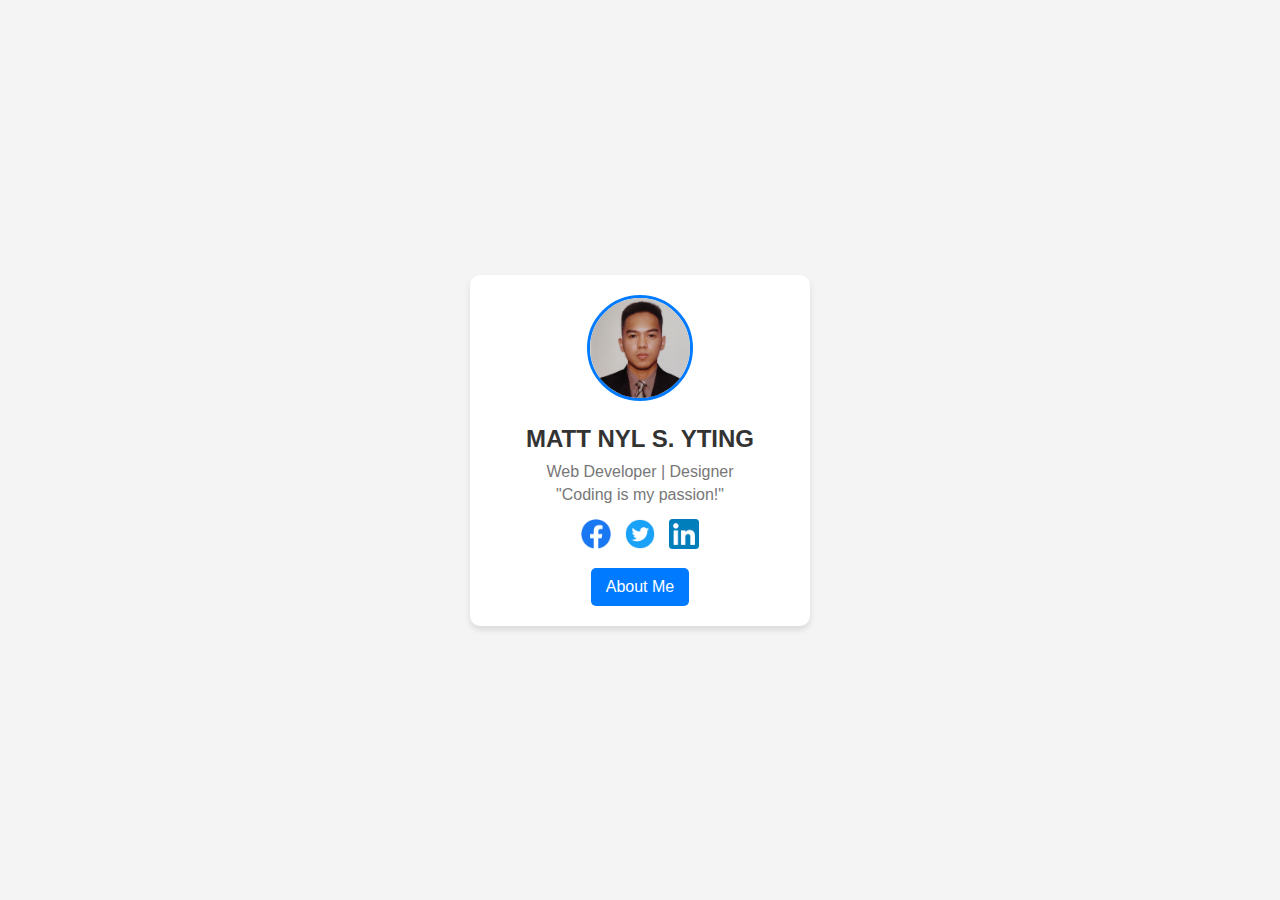
<file: profile-card_Yting/index.html>
<!DOCTYPE html>
<html lang="en">
<head>
    <meta charset="UTF-8">
    <meta name="viewport" content="width=device-width, initial-scale=1.0">
    <title>Personal Profile</title>
    <link rel="stylesheet" href="style.css">
</head>
<body>
    <div class="profile-card">
        <img src="Images/1770184045808.jpg" alt="profile picture" class="profile-img">
        <h2>MATT NYL S. YTING</h2>        
        <p>Web Developer | Designer</p>
        <p>"Coding is my passion!"</p>
        <div class="social-icons">
            <a href="#"><img src="Images/facebook-icon.png" alt="Facebook"></a>
            <a href="#"><img src="Images/twitter-icon.png" alt="Twitter"></a>
            <a href="#"><img src="Images/linkedin-icon.png" alt="LinkedIn"></a>
        </div>
        <a href="about.html" class="btn">About Me</a>
    </div>
</body>
</html>
</file>
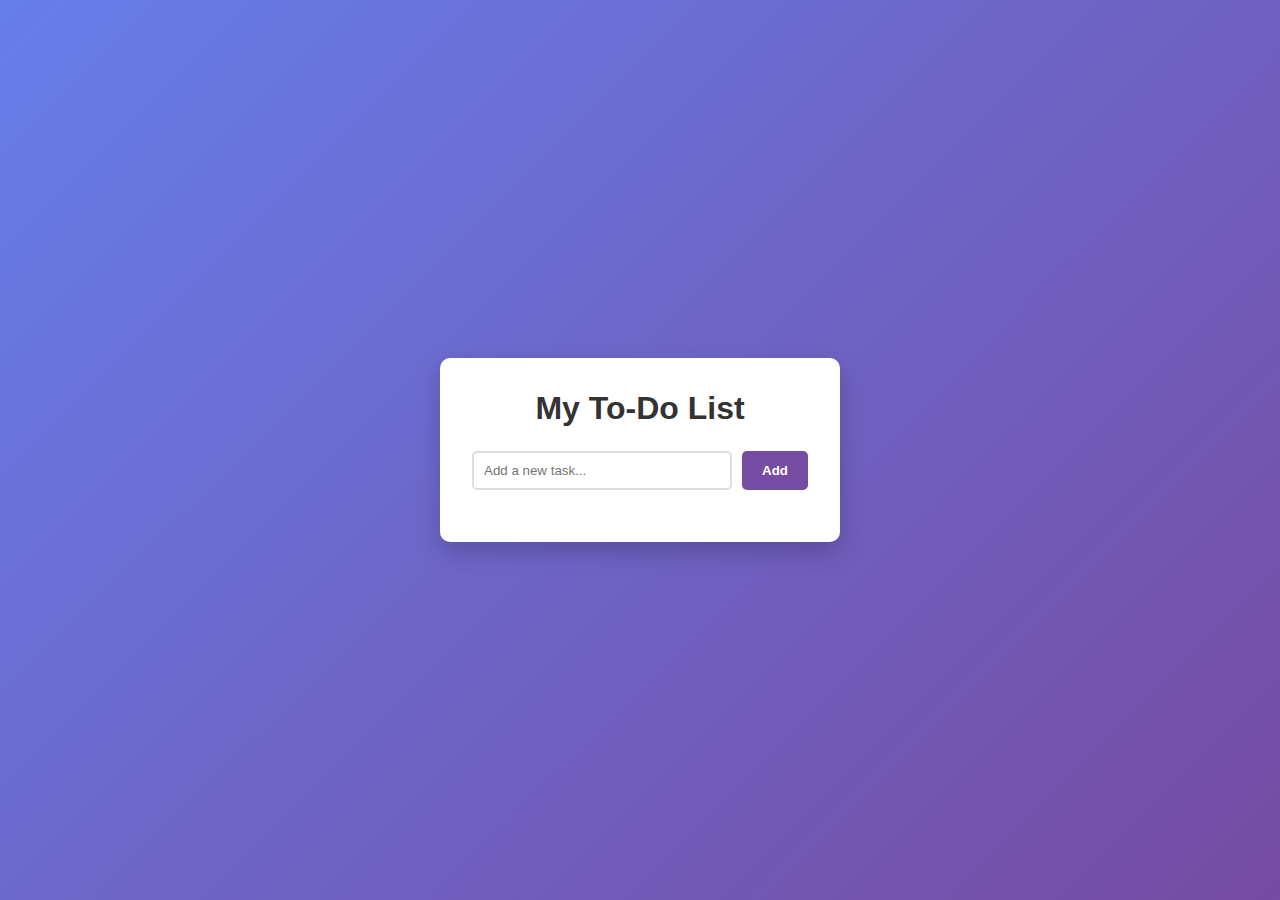
<file: ToDoListLab/index.html>
<!DOCTYPE html>
<html lang="en">
<head>
    <meta charset="UTF-8">
    <meta name="viewport" content="width=device-width, initial-scale=1.0">
    <title>My Document To-Do List</title>
    <link rel="stylesheet" href="style.css">
</head>
<body>
    
    <div class="container">
        <h1>My To-Do List</h1>
        
        <div class="input-group">
            <input type="text" id="taskInput" placeholder="Add a new task...">
            <button id="addBtn">Add</button>
        </div>

        <ul id="tasklist">
          </ul>
    </div>

    <script src="script.js"></script>
</body>
</html>
</file>
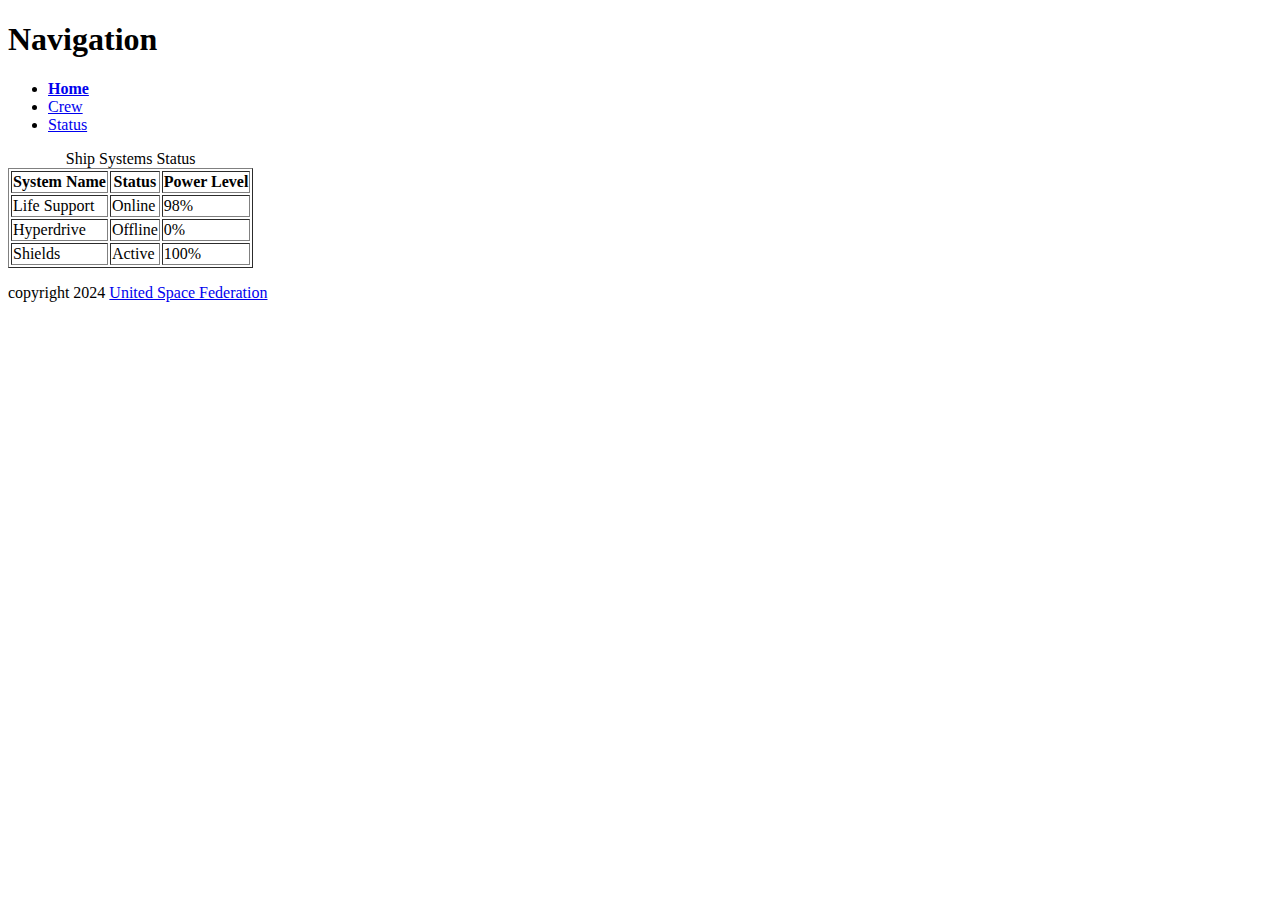
<file: Mission_Log/status.html>
<!DOCTYPE html>
<html lang="en">
<head>
    <meta charset="UTF-8">
    <meta name="viewport" content="widtd=device-widtd, initial-scale=1.0">
    <title>Ship</title>

    <nav>
        <h1>Navigation</h1>
        <ul>
            <li><a href="index.html"><b>Home</b></a></li>
            <li><a href="crew.html">Crew</a></li>
            <li><a href="status.html">Status</a></li>
        </ul>
    </nav>
</head>
<body>
    <table border="1">
        <caption>Ship Systems Status</caption>
        <tdead>
            <tr>
                <th>System Name</th>
                <th>Status</th>
                <th>Power Level</th>
            </tr>
        </tdead>

        <tbody>
            <tr>
                <td>Life Support</td>
                <td>Online</td>
                <td>98%</td>
            </tr>

            <tr>
                <td>Hyperdrive</td>
                <td>Offline</td>
                <td>0%</td>
            </tr>

            <tr>
                <td>Shields</td>
                <td>Active</td>
                <td>100%</td>
            </tr>
        </tbody>
    </table>
</body>
<footer>
    <p>copyright 2024 <a href="https://nasa.gov">United Space Federation</a></p>
</footer>
</html>
</file>
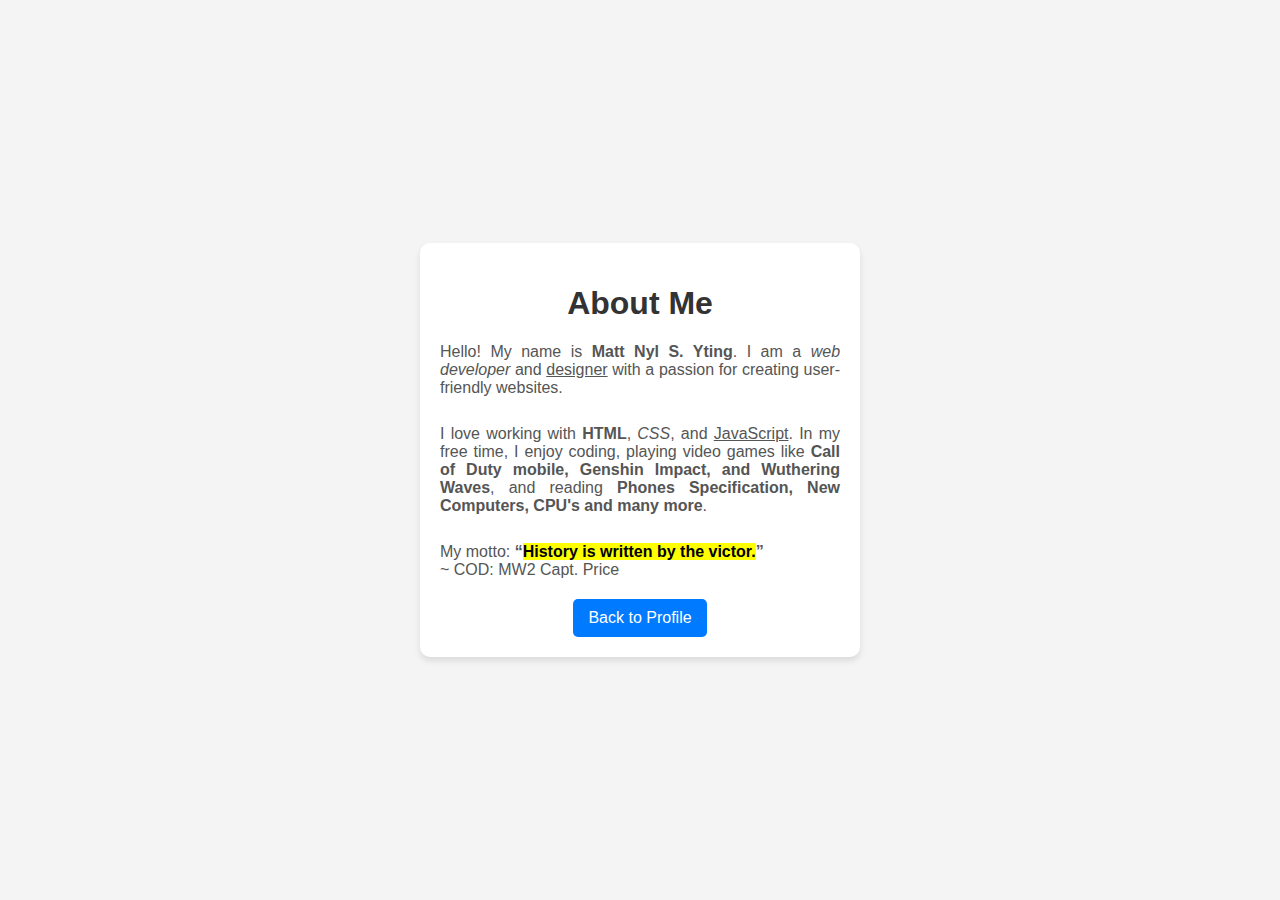
<file: profile-card_Yting/about.html>
<!DOCTYPE html>
<html lang="en">
<head>
    <meta charset="UTF-8">
    <meta name="viewport" content="width=device-width, initial-scale=1.0">
    <title>About Me</title>
    <link rel="stylesheet" href="style.css">
</head>
<body>
    <div class="about-container">
        <h1>About Me</h1>
        <p>Hello! My name is <b>Matt Nyl S. Yting</b>. I am a <i>web developer</i> and <u>designer</u>
        with a passion for creating user-friendly websites.</p> <br>
        <p>I love working with <strong>HTML</strong>, <em>CSS</em>, and <u>JavaScript</u>. In my free time,
        I enjoy coding, playing video games like <b>Call of Duty mobile, Genshin Impact, and Wuthering Waves</b>, and reading 
        <b>Phones Specification, New Computers, CPU's and many more</b>.</p> <br>
        <p>My motto: <b><q><mark>History is written by the victor.</mark></q></b> <br> ~ COD: MW2 Capt. Price</p>
        <a href="index.html" class="btn">Back to Profile</a>
</body>
</html>
</file>
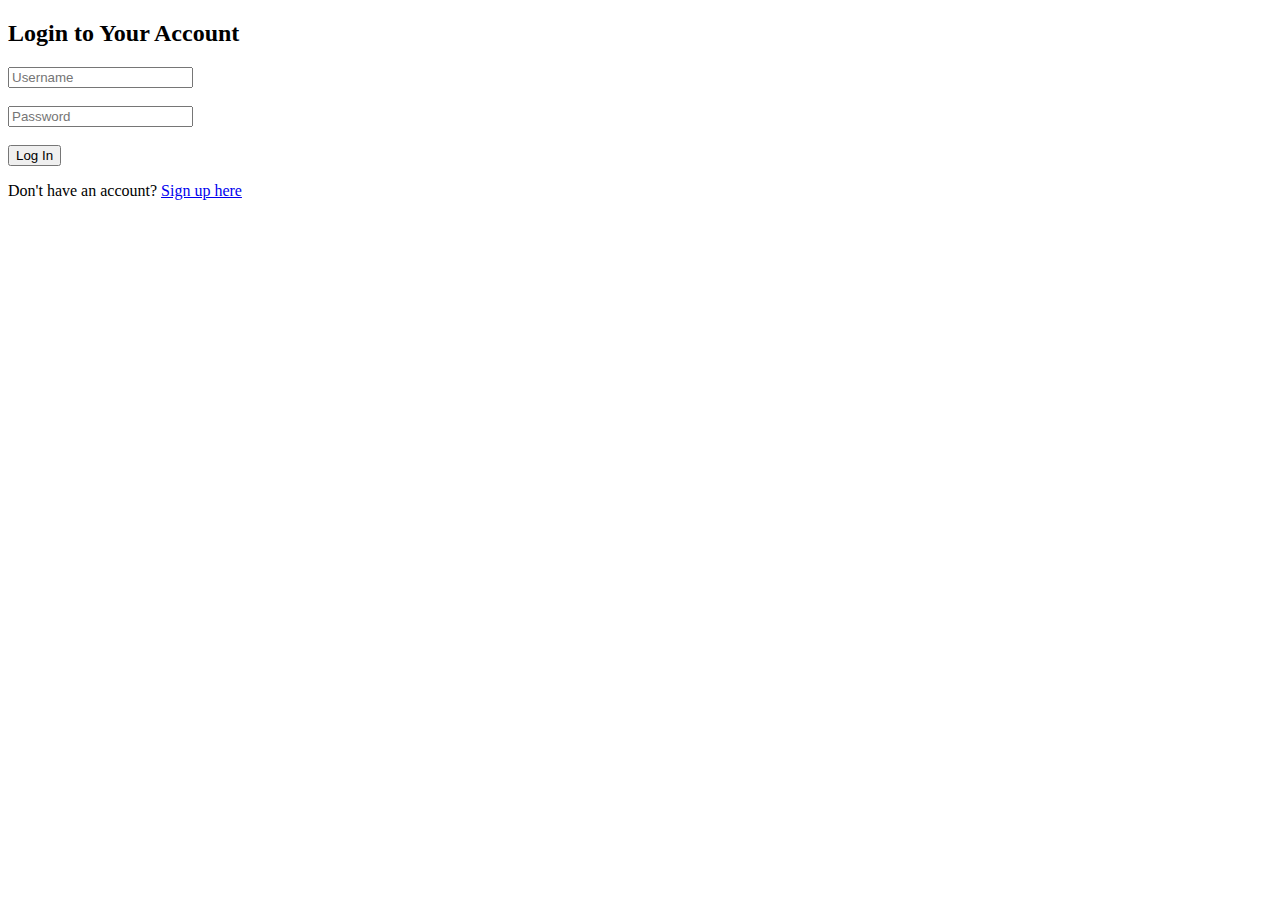
<file: Yting_BSIT_2D/log-in.html>
<!DOCTYPE html>
<html lang="en">
<head>
    <title>Log In</title>
</head>
<body>
    <h2>Login to Your Account</h2>
    <form action="log-in.php" method="POST">
        <input type="text" name="username" placeholder="Username" required><br><br>
        <input type="password" name="password" placeholder="Password" required><br><br>
        <button type="submit">Log In</button>
    </form>
    <p>Don't have an account? <a href="sign-up.html">Sign up here</a></p>

    <script src="script.js"></script>
</body>
</html>
</file>
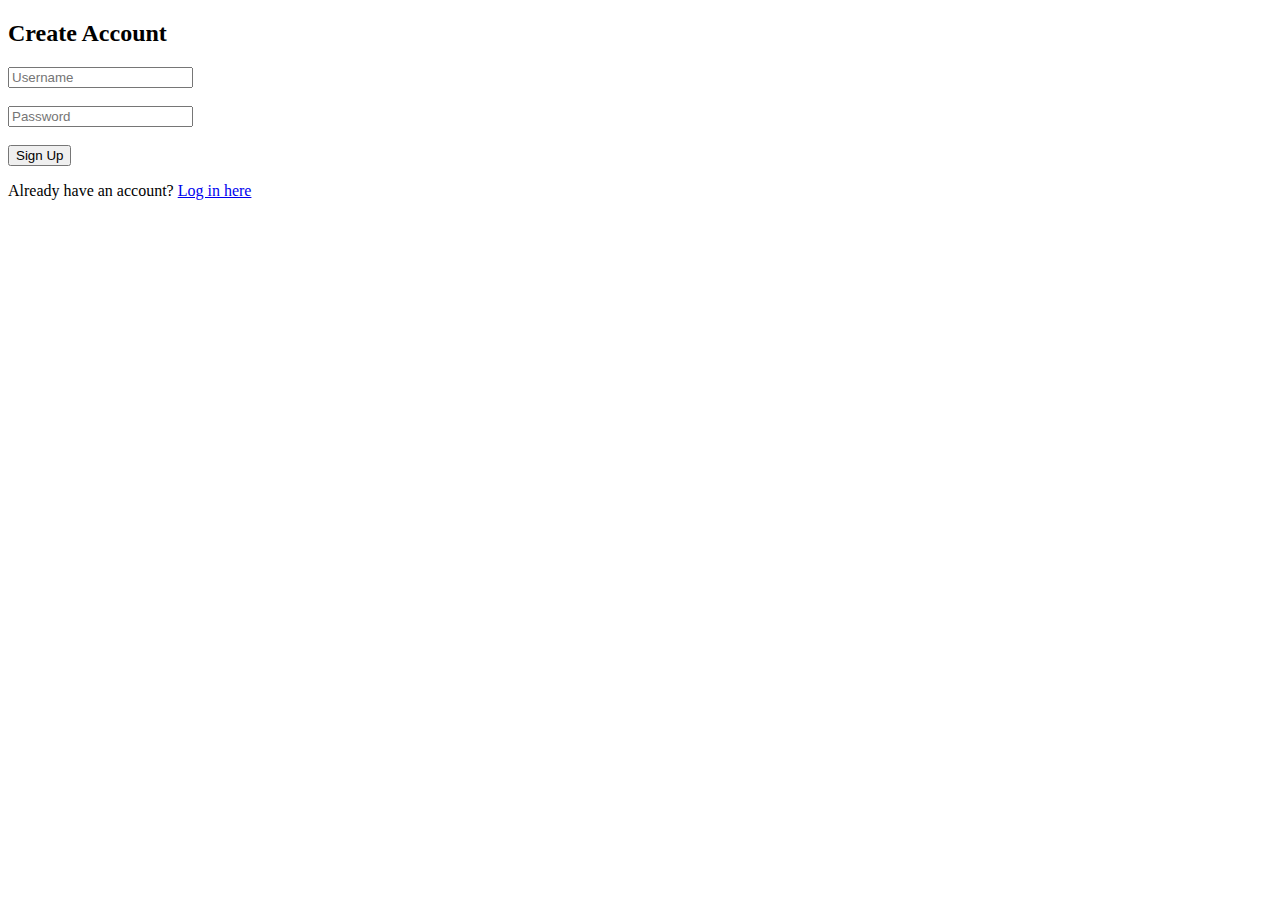
<file: Yting_BSIT_2D/sign-up.html>
<!DOCTYPE html>
<html lang="en">
<head>
    <title>Sign Up</title>
</head>
<body>
    <h2>Create Account</h2>
    <form action="create-account.php" method="POST">
        <input type="text" name="username" placeholder="Username" required><br><br>
        <input type="password" name="password" placeholder="Password" required><br><br>
        <button type="submit">Sign Up</button>
    </form>
    <p>Already have an account? <a href="log-in.html">Log in here</a></p>
</body>
</html>
</file>
<file: profile-card_Yting/style.css>
/* Gen. Styling */

body {
    font-family: Arial, sans-serif;
    background-color: #f4f4f4;
    display: flex; 
    justify-content: center; 
    align-items: center;
    height: 100vh; margin: 0;
}

/* Profile Card */

.profile-card {
    background: white;
    padding: 20px;
    border-radius: 10px;
    box-shadow: 0px 4px 6px rgba(0, 0, 0, 0.1);
    text-align: center;
    width: 300px;
}

.profile-img {
    width: 100px;
    height: 100px;
    border-radius: 50%;
    border: 3px solid #007bff;
    margin-bottom: 10px;
}

h2 {
    margin: 10px 0;
    color: #333;
}

p {
    color: #777;
    margin: 5px 0;
}

/* Social Icons */

.social-icons {
    margin-top: 15px;
}

.social-icons a img {
    width: 30px;
    margin: 0 5px;
    transition: transform 0.3s;
}

.social-icons a img:hover {
    transform: scale(1.2);
}

/*Button Styling */

.btn {
    display: inline-block;
    margin-top: 15px;
    padding: 10px 15px;
    background-color: #007bff;
    color: white;
    text-decoration: none;
    border-radius: 5px;
}

.btn:hover {
    background-color: #0056b3;
}

/* About Page Styling */
.about-container { 
    background: white; 
    padding: 20px; 
    border-radius: 
    10px; 
    box-shadow: 0px 4px 6px rgba(0, 0, 0, 0.1); 
    text-align: center; 
    width: 400px;
}

.about-container h1 {
    color: #333;
}

.about-container p {
    color: #555;
    text-align: justify;
}
</file>
<file: ToDoListLab/style.css>
* {
    margin: 0;
    padding: 0;
    box-sizing: border-box;
    font-family: 'Segoe UI', Tahoma, Geneva, Verdana, sans-serif;
}

body {
    background: linear-gradient(135deg, #667eea 0%, #764ba2 100%);
    min-height: 100vh;
    display: flex;
    justify-content: center;
    align-items: center;
}

.container {
    background: #fff;
    padding: 2rem;
    border-radius: 10px;
    box-shadow: 0 10px 25px rgba(0, 0, 0, 0.2);
    width: 400px;
}

h1 {
    text-align: center;
    margin-bottom: 1.5rem;
    color: #333;
}

.input-group {
    display: flex;
    gap: 10px;
    margin-bottom: 20px;
}

input[type="text"] {
    flex: 1;
    padding: 10px;
    border: 2px solid #ddd;
    border-radius: 5px;
    outline: none;
    transition: border-color 0.3s;
}

input[type="text"]:focus {
    border-color: #764ba2;
}

button#addBtn {
    padding: 10px 20px;
    border: none;
    background-color: #764ba2;
    color: white;
    border-radius: 5px;
    cursor: pointer;
    font-weight: bold;
    transition: background-color 0.3s;
}

button#addBtn:hover {
    background-color: #5a3780;
}

ul {
    list-style-type: none;
}

li {
    background: #f9f9f9;
    padding: 10px;
    margin-bottom: 8px;
    border-radius: 5px;
    display: flex;
    justify-content: space-between;
    align-items: center;
    border-left: 5px solid #764ba2;
    transition: background-color 0.3s;
}

li:hover {
    transform: translateX(5px);
}

li completed {
    text-decoration: line-through;
    opacity: 0.6;
    border-left-color: #2ecc71;
}

.delete-btn {
    background: #e74c3c;
    color: white;
    border: none;
    padding: 5px 10px;
    cursor: pointer;
    font-size: 0.8rem;
    margin-left: 10px;
}

.delete-btn:hover {
    background: #c0392b;
}
</file>
